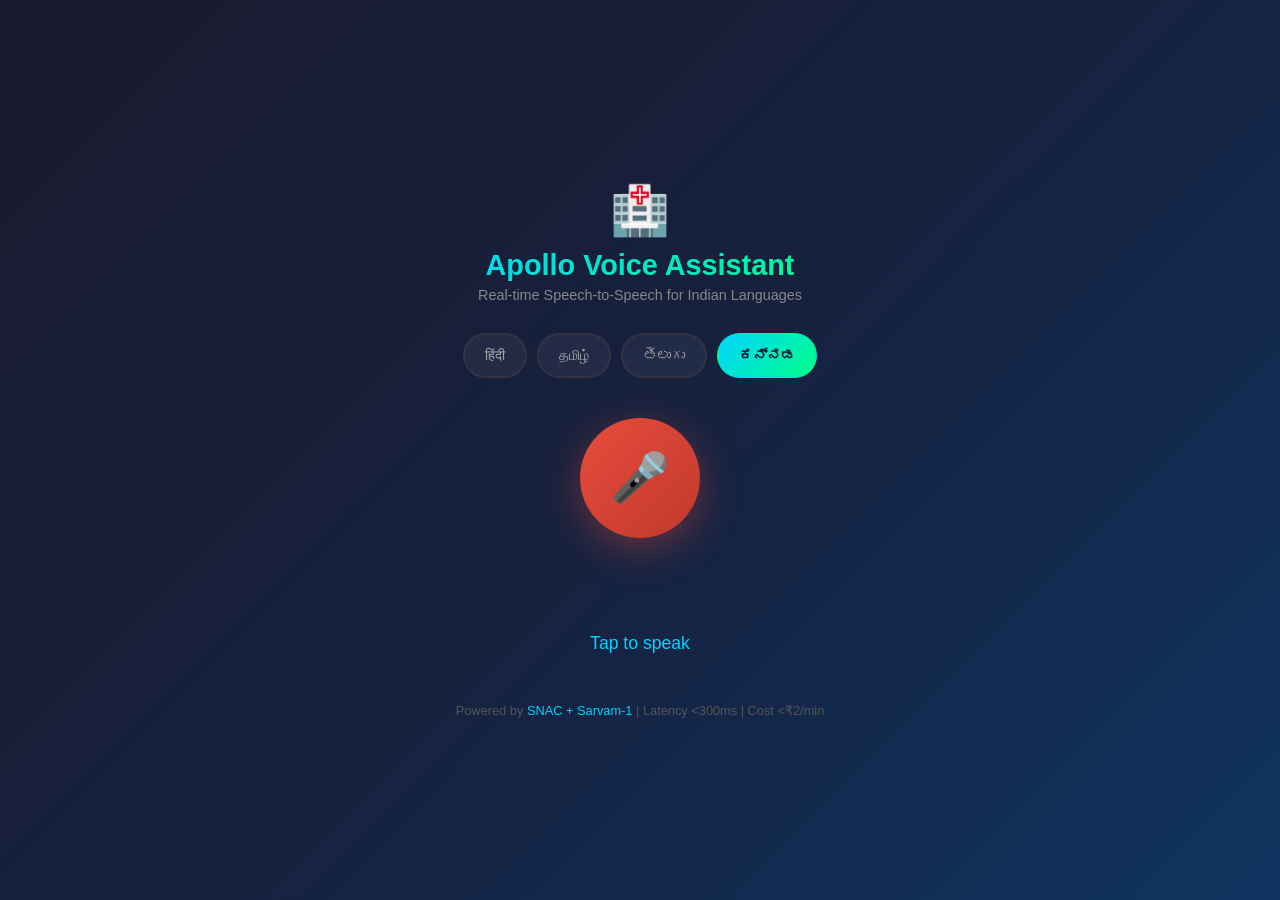
<file: 03-apollo-engine/demo/index.html>
<!DOCTYPE html>
<html lang="en">

<head>
    <meta charset="UTF-8">
    <meta name="viewport" content="width=device-width, initial-scale=1.0">
    <title>Apollo Voice Assistant - Speech to Speech</title>
    <style>
        * {
            margin: 0;
            padding: 0;
            box-sizing: border-box;
        }

        body {
            font-family: 'Segoe UI', Tahoma, Geneva, Verdana, sans-serif;
            background: linear-gradient(135deg, #1a1a2e 0%, #16213e 50%, #0f3460 100%);
            min-height: 100vh;
            display: flex;
            flex-direction: column;
            align-items: center;
            justify-content: center;
            color: white;
            padding: 20px;
        }

        .container {
            max-width: 500px;
            width: 100%;
            text-align: center;
        }

        .logo {
            font-size: 3rem;
            margin-bottom: 10px;
        }

        h1 {
            font-size: 1.8rem;
            margin-bottom: 5px;
            background: linear-gradient(90deg, #00d4ff, #00ff88);
            -webkit-background-clip: text;
            -webkit-text-fill-color: transparent;
        }

        .subtitle {
            color: #888;
            margin-bottom: 30px;
            font-size: 0.9rem;
        }

        .language-selector {
            display: flex;
            gap: 10px;
            justify-content: center;
            margin-bottom: 30px;
            flex-wrap: wrap;
        }

        .lang-btn {
            padding: 12px 20px;
            border: 2px solid #334;
            background: rgba(255, 255, 255, 0.05);
            color: #aaa;
            border-radius: 25px;
            cursor: pointer;
            transition: all 0.3s ease;
            font-size: 0.9rem;
        }

        .lang-btn:hover {
            border-color: #00d4ff;
            color: white;
        }

        .lang-btn.active {
            background: linear-gradient(135deg, #00d4ff, #00ff88);
            color: #1a1a2e;
            border-color: transparent;
            font-weight: bold;
        }

        .mic-container {
            position: relative;
            margin: 40px 0;
        }

        .mic-btn {
            width: 120px;
            height: 120px;
            border-radius: 50%;
            background: linear-gradient(135deg, #e74c3c, #c0392b);
            border: none;
            cursor: pointer;
            display: flex;
            align-items: center;
            justify-content: center;
            font-size: 3rem;
            color: white;
            transition: all 0.3s ease;
            box-shadow: 0 10px 40px rgba(231, 76, 60, 0.4);
            margin: 0 auto;
        }

        .mic-btn:hover {
            transform: scale(1.05);
            box-shadow: 0 15px 50px rgba(231, 76, 60, 0.5);
        }

        .mic-btn.recording {
            animation: pulse 1s infinite;
            background: linear-gradient(135deg, #27ae60, #2ecc71);
            box-shadow: 0 10px 40px rgba(46, 204, 113, 0.5);
        }

        .mic-btn.speaking {
            background: linear-gradient(135deg, #9b59b6, #8e44ad);
            box-shadow: 0 10px 40px rgba(155, 89, 182, 0.5);
            animation: pulse 0.5s infinite;
        }

        @keyframes pulse {

            0%,
            100% {
                transform: scale(1);
            }

            50% {
                transform: scale(1.1);
            }
        }

        .status {
            margin-top: 20px;
            font-size: 1.1rem;
            color: #00d4ff;
            min-height: 30px;
        }

        .transcript-box {
            background: rgba(255, 255, 255, 0.08);
            border-radius: 15px;
            padding: 20px;
            margin-top: 20px;
            min-height: 60px;
            display: none;
            backdrop-filter: blur(10px);
            border: 1px solid rgba(255, 255, 255, 0.1);
        }

        .transcript-box.visible {
            display: block;
            animation: fadeIn 0.3s ease;
        }

        .transcript-label {
            font-size: 0.8rem;
            color: #888;
            margin-bottom: 8px;
        }

        .transcript-text {
            font-size: 1.1rem;
            color: #00ff88;
        }

        @keyframes fadeIn {
            from {
                opacity: 0;
                transform: translateY(10px);
            }

            to {
                opacity: 1;
                transform: translateY(0);
            }
        }

        .footer {
            margin-top: 40px;
            color: #555;
            font-size: 0.8rem;
        }

        .footer span {
            color: #00d4ff;
        }

        .wave-container {
            display: flex;
            gap: 3px;
            justify-content: center;
            height: 40px;
            align-items: center;
            margin: 15px 0;
            opacity: 0;
            transition: opacity 0.3s;
        }

        .wave-container.active {
            opacity: 1;
        }

        .wave-bar {
            width: 4px;
            background: linear-gradient(to top, #00d4ff, #00ff88);
            border-radius: 2px;
            animation: wave 0.8s ease-in-out infinite;
        }

        .wave-bar:nth-child(1) {
            height: 10px;
            animation-delay: 0s;
        }

        .wave-bar:nth-child(2) {
            height: 20px;
            animation-delay: 0.1s;
        }

        .wave-bar:nth-child(3) {
            height: 30px;
            animation-delay: 0.2s;
        }

        .wave-bar:nth-child(4) {
            height: 20px;
            animation-delay: 0.3s;
        }

        .wave-bar:nth-child(5) {
            height: 10px;
            animation-delay: 0.4s;
        }

        @keyframes wave {

            0%,
            100% {
                transform: scaleY(1);
            }

            50% {
                transform: scaleY(1.8);
            }
        }
    </style>
</head>

<body>
    <div class="container">
        <div class="logo">🏥</div>
        <h1>Apollo Voice Assistant</h1>
        <p class="subtitle">Real-time Speech-to-Speech for Indian Languages</p>

        <div class="language-selector">
            <button class="lang-btn" data-lang="hi">हिंदी</button>
            <button class="lang-btn" data-lang="ta">தமிழ்</button>
            <button class="lang-btn" data-lang="te">తెలుగు</button>
            <button class="lang-btn active" data-lang="kn">ಕನ್ನಡ</button>
        </div>

        <div class="mic-container">
            <button class="mic-btn" id="micBtn">🎤</button>
            <div class="wave-container" id="waveContainer">
                <div class="wave-bar"></div>
                <div class="wave-bar"></div>
                <div class="wave-bar"></div>
                <div class="wave-bar"></div>
                <div class="wave-bar"></div>
            </div>
        </div>

        <p class="status" id="status">Tap to speak</p>

        <div class="transcript-box" id="transcriptBox">
            <div class="transcript-label">🎧 You said:</div>
            <div class="transcript-text" id="transcriptText"></div>
        </div>

        <p class="footer">Powered by <span>SNAC + Sarvam-1</span> | Latency &lt;300ms | Cost &lt;₹2/min</p>
    </div>

    <script>
        // Language-specific responses
        const responses = {
            hi: "डॉक्टर राज ग्यारह बजकर तीस मिनट पर आएंगे, कृपया प्रतीक्षा करें",
            ta: "டாக்டர் ராஜ் பதினொரு முப்பது மணிக்கு வருவார், தயவுசெய்து காத்திருங்கள்",
            te: "డాక్టర్ రాజ్ పదకొండు ముప్పై నిమిషాలకు వస్తారు, దయచేసి వేచి ఉండండి",
            kn: "ಡಾಕ್ಟರ್ ರಾಜ್ ಹನ್ನೊಂದು ಮೂವತ್ತಕ್ಕೆ ಬರುತ್ತಾರೆ, ದಯವಿಟ್ಟು ಕಾಯಿರಿ"
        };

        const langCodes = {
            hi: 'hi-IN',
            ta: 'ta-IN',
            te: 'te-IN',
            kn: 'kn-IN'
        };

        let currentLang = 'kn';  // Default to Kannada
        let recognition = null;
        let isListening = false;

        // Initialize Speech Recognition
        const SpeechRecognition = window.SpeechRecognition || window.webkitSpeechRecognition;
        if (SpeechRecognition) {
            recognition = new SpeechRecognition();
            recognition.continuous = false;
            recognition.interimResults = true;
        }

        // Language selection
        document.querySelectorAll('.lang-btn').forEach(btn => {
            btn.addEventListener('click', () => {
                document.querySelectorAll('.lang-btn').forEach(b => b.classList.remove('active'));
                btn.classList.add('active');
                currentLang = btn.dataset.lang;
                document.getElementById('transcriptBox').classList.remove('visible');
                document.getElementById('status').textContent = 'Tap to speak';
            });
        });

        // Elements
        const micBtn = document.getElementById('micBtn');
        const status = document.getElementById('status');
        const waveContainer = document.getElementById('waveContainer');
        const transcriptBox = document.getElementById('transcriptBox');
        const transcriptText = document.getElementById('transcriptText');

        // Mic button click
        micBtn.addEventListener('click', () => {
            if (!recognition) {
                status.textContent = 'Speech recognition not supported';
                return;
            }

            if (!isListening) {
                startListening();
            } else {
                stopListening();
            }
        });

        function startListening() {
            recognition.lang = langCodes[currentLang];
            recognition.start();
            isListening = true;
            micBtn.classList.add('recording');
            micBtn.textContent = '⏹️';
            status.textContent = 'Listening...';
            waveContainer.classList.add('active');
            transcriptBox.classList.remove('visible');
        }

        function stopListening() {
            recognition.stop();
            isListening = false;
            micBtn.classList.remove('recording');
            micBtn.textContent = '🎤';
            waveContainer.classList.remove('active');
        }

        // Speech recognition events
        if (recognition) {
            recognition.onresult = (event) => {
                let transcript = '';
                for (let i = event.resultIndex; i < event.results.length; i++) {
                    transcript += event.results[i][0].transcript;
                }
                transcriptText.textContent = transcript;
                transcriptBox.classList.add('visible');
            };

            recognition.onend = () => {
                if (isListening) {
                    stopListening();
                }

                // Auto-speak response after recognition ends
                if (transcriptText.textContent.trim()) {
                    status.textContent = 'Speaking...';
                    micBtn.classList.add('speaking');
                    speakResponse();
                } else {
                    status.textContent = 'Tap to speak';
                }
            };

            recognition.onerror = (event) => {
                console.error('Speech recognition error:', event.error);
                stopListening();
                status.textContent = 'Error: ' + event.error;
            };
        }

        function speakResponse() {
            // Cancel any ongoing speech
            speechSynthesis.cancel();

            const utterance = new SpeechSynthesisUtterance(responses[currentLang]);
            utterance.lang = langCodes[currentLang];
            utterance.rate = 0.9;
            utterance.pitch = 1;

            utterance.onend = () => {
                micBtn.classList.remove('speaking');
                micBtn.textContent = '🎤';
                status.textContent = 'Tap to speak again';
            };

            utterance.onerror = () => {
                micBtn.classList.remove('speaking');
                micBtn.textContent = '🎤';
                status.textContent = 'Speech error, tap to try again';
            };

            // Small delay then speak
            setTimeout(() => {
                speechSynthesis.speak(utterance);
            }, 300);
        }
    </script>
</body>

</html>
</file>
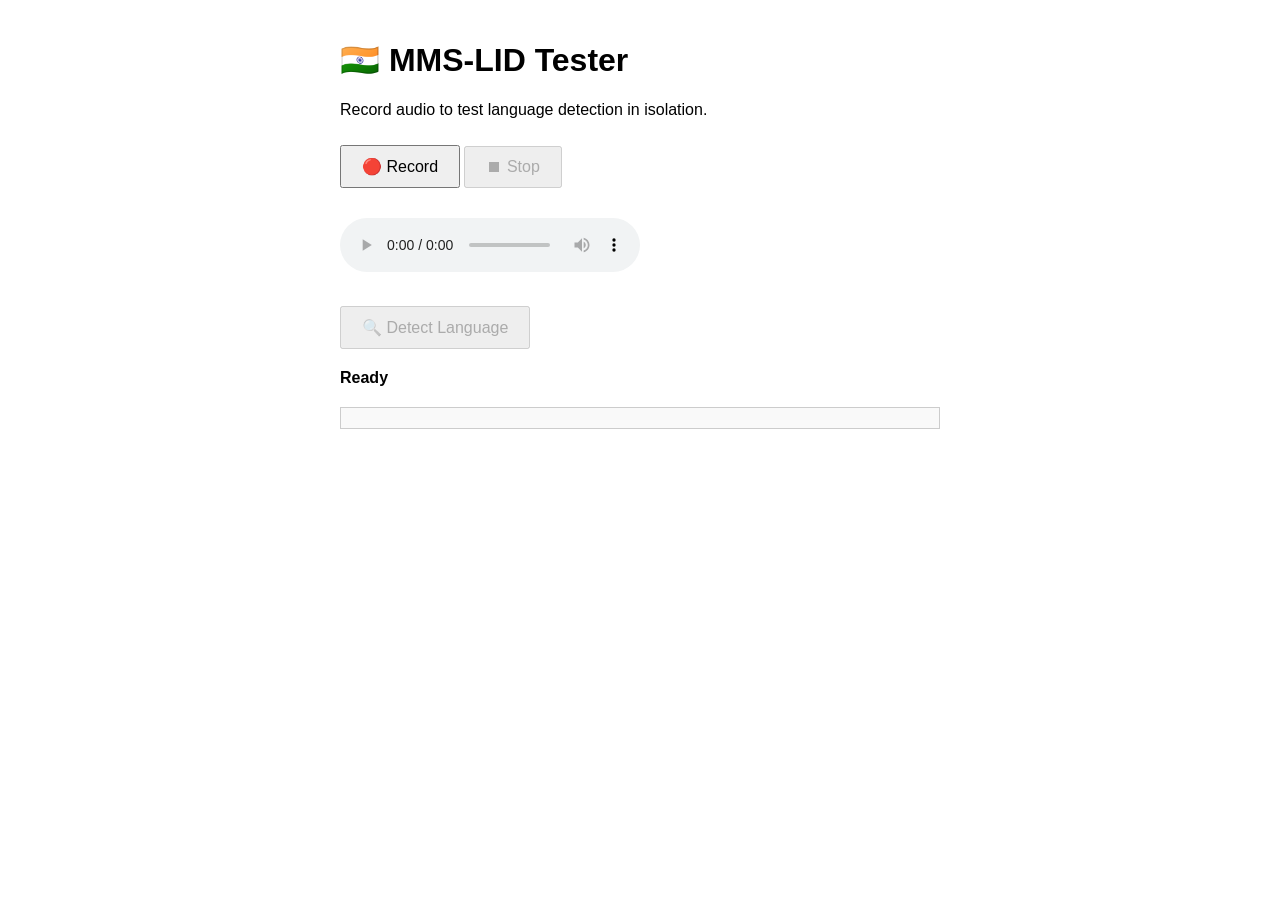
<file: 02-voice-model-ai/src/realtime/lid_test.html>
<!DOCTYPE html>
<html>

<head>
    <title>MMS-LID Tester</title>
    <style>
        body {
            font-family: sans-serif;
            padding: 20px;
            max-width: 600px;
            margin: 0 auto;
        }

        button {
            padding: 10px 20px;
            margin: 10px 0;
            font-size: 16px;
            cursor: pointer;
        }

        #status {
            font-weight: bold;
            margin-top: 10px;
        }

        #result {
            margin-top: 20px;
            padding: 10px;
            border: 1px solid #ccc;
            background: #f9f9f9;
            white-space: pre-wrap;
        }
    </style>
</head>

<body>
    <h1>🇮🇳 MMS-LID Tester</h1>
    <p>Record audio to test language detection in isolation.</p>

    <button id="btnRecord">🔴 Record</button>
    <button id="btnStop" disabled>⏹ Stop</button>

    <div style="margin: 20px 0;">
        <audio id="audioPreview" controls></audio>
    </div>

    <button id="btnDetect" disabled>🔍 Detect Language</button>

    <div id="status">Ready</div>
    <div id="result"></div>

    <script>
        let mediaRecorder;
        let audioChunks = [];
        let audioBlob = null;

        const btnRecord = document.getElementById('btnRecord');
        const btnStop = document.getElementById('btnStop');
        const btnDetect = document.getElementById('btnDetect');
        const audioPreview = document.getElementById('audioPreview');
        const status = document.getElementById('status');
        const resultDiv = document.getElementById('result');

        btnRecord.onclick = async () => {
            const stream = await navigator.mediaDevices.getUserMedia({ audio: true });
            mediaRecorder = new MediaRecorder(stream);
            audioChunks = [];

            mediaRecorder.ondataavailable = event => {
                audioChunks.push(event.data);
            };

            mediaRecorder.onstop = () => {
                // Browsers record as WebM or MP4 by default, NOT WAV!
                // Using generic type allows browser to infer correctly
                audioBlob = new Blob(audioChunks, { type: 'audio/webm' });
                const audioUrl = URL.createObjectURL(audioBlob);
                audioPreview.src = audioUrl;
                btnDetect.disabled = false;
                status.innerText = "Recording finished. Click 'Detect Language'.";
            };

            mediaRecorder.start();
            status.innerText = "Recording... Speak now!";
            btnRecord.disabled = true;
            btnStop.disabled = false;
            btnDetect.disabled = true;
            resultDiv.innerText = "";
        };

        btnStop.onclick = () => {
            mediaRecorder.stop();
            btnRecord.disabled = false;
            btnStop.disabled = true;
        };

        btnDetect.onclick = async () => {
            if (!audioBlob) return;

            status.innerText = "Uploading & Detecting...";
            resultDiv.innerText = "Waiting for server...";

            const formData = new FormData();
            formData.append("audio", audioBlob, "test_audio.wav");

            try {
                const response = await fetch("/detect-lang", {
                    method: "POST",
                    body: formData
                });

                const data = await response.json();
                status.innerText = "Done!";
                resultDiv.innerText = JSON.stringify(data, null, 2);
            } catch (err) {
                status.innerText = "Error!";
                resultDiv.innerText = "Upload Failed: " + err;
            }
        };
    </script>
</body>

</html>
</file>
